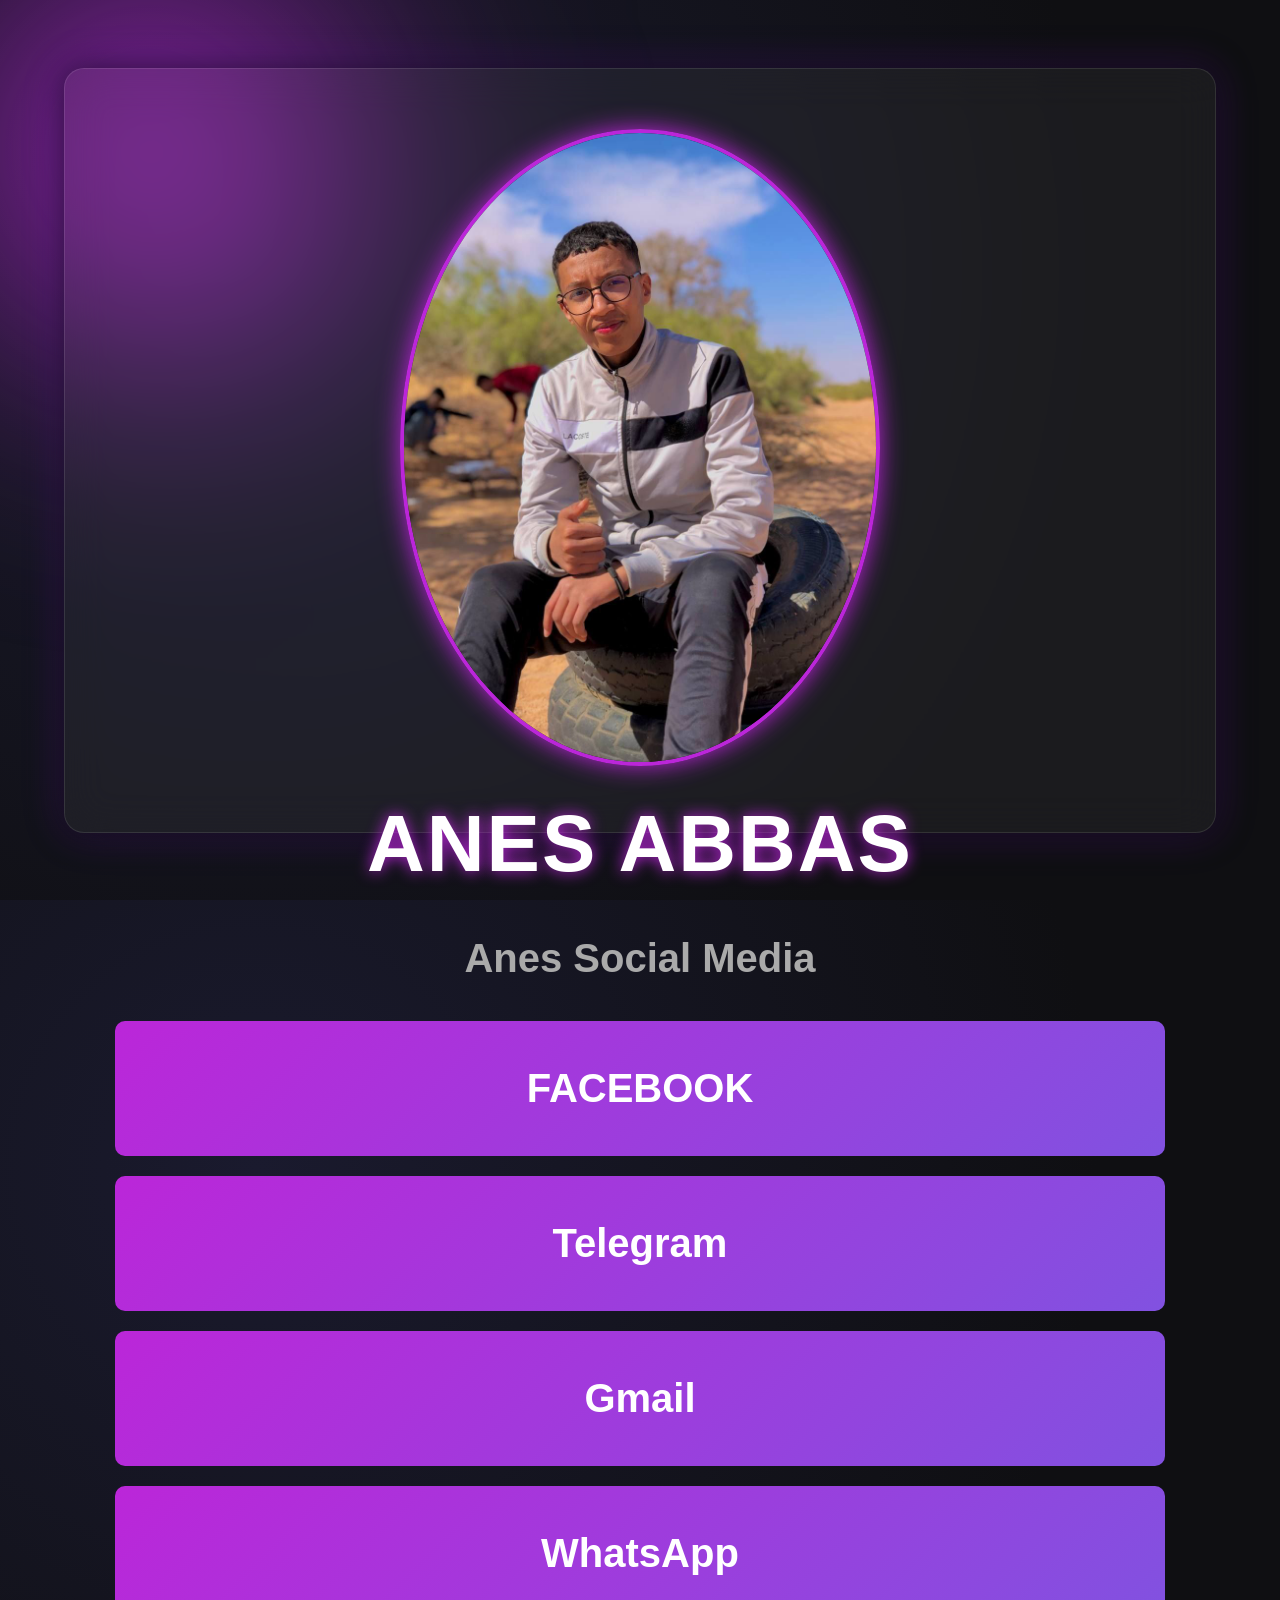
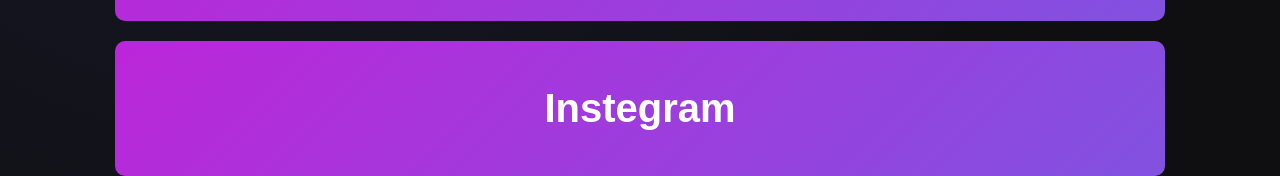
<file: index.html>
﻿
<!DOCTYPE html>
<head>
    <meta charset="utf-8" />
    
    <meta name="viewport" content="width=device-width, initial-scale=1.0">
    <meta name="viewport" content="width=device-width, initial-scale=1.0">
    <title> Anes_Abbas</title>
    <link rel="stylesheet" href="my.css" />



</head>
<html>
<body>


    <div class="container">
        <div class="profile">
            <div class="profile-header">
                <div class="profile-img">
                    <img src="profile.jpg" alt="Profile">
                </div>
   

                <div class="profile-title">
                    <h1 id="en" class="logo">ANES ABBAS </h1>
                    <br />
                    <h2 id="ar" class="logoo"> Anes Social Media </h2>
                </div>
            </div>
            <ul class="social-media">
                <li><a href="https://www.facebook.com/anes7878"target="_blank">FACEBOOK </a></li>
                <li><a href="https://t.me/annoouus" target="_blank"> Telegram</a></li>
                <li><a href="https://mail.google.com/mail/?view=cm&to=anesabs78@gmail.com" target="_blank"> Gmail</a></li>
                <li><a href="https://wa.me/213797779399" target="_blank"> WhatsApp</a></li>
                <li><a href="https://www.facebook.com/anes7878" target="_blank">Instegram </a></li>
            </ul>
        </div>
    </div>




    








</body>
</html>
</file>
<file: my.css>
﻿
*, *::before, *::after {
    margin: 0;
    padding: 0;
    box-sizing: border-box;
}


:root {
    --primary: hsl(290, 70%, 50%);
    --secondary: hsl(260, 70%, 60%);
    --bg-dark: #0f0f12;
    --text-light: #ffffff;
}


html {
    font-size: 62.5%;
}

body {
    font-family: 'Segoe UI', sans-serif;
    min-height: 100vh;
    display: grid;
    place-content: center;
    background: radial-gradient(circle at 20% 30%, #1a1a2e, #0f0f12 70%);
    overflow: hidden;
}

  
    body::before {
        content: "";
        position: absolute;
        width: 600px;
        height: 600px;
        background: radial-gradient(circle, var(--primary), transparent 70%);
        top: -150px;
        left: -150px;
        filter: blur(120px);
        animation: moveGlow 10s infinite alternate ease-in-out;
        z-index: -1;
    }

@keyframes moveGlow {
    0% {
        transform: translate(0,0);
    }

    100% {
        transform: translate(200px,150px);
    }
}


.profile {
    width:90vw;
    height: 85vh;
    max-width: none;
    padding: 6rem 5rem;
    border-radius: 2rem;
    text-align: center;
    background: rgba(255,255,255,0.05);
    backdrop-filter: blur(20px);
    border: 1px solid rgba(255,255,255,0.1);
    box-shadow: 0 0 30px rgba(0,0,0,0.6), 0 0 40px rgba(138,43,226,0.3);
    animation: fadeIn 1.2s ease forwards;
    transform: translateY(30px);
    opacity: 0;
    justify-content: center;
    flex-direction: column;
    align-items:center;
}

@keyframes fadeIn {
    to {
        transform: translateY(0);
        opacity: 1;
    }
}

.profile-img {
    width: 48rem;
    margin: 0 auto 3rem;
    position: relative;
}

    .profile-img img {
        width: 100%;
        border-radius: 50%;
        border: 4px solid var(--primary);
        box-shadow: 0 0 25px var(--primary);
        transition: 0.4s ease;
    }

        .profile-img img:hover {
            transform: scale(1.05) rotate(3deg);
        }


.profile-title h1 {
    font-size: 8rem;
    color: var(--text-light);
    letter-spacing: 2px;
    text-shadow: 0 0 15px var(--primary);
}

.profile-title h2 {
    font-size: 4rem;
    color: #aaa;
    margin: 3.5rem 0 4rem;
}


ul {
    list-style: none;
}

.social-media {
    display: flex;
    flex-direction: column;
    gap: 2rem;
}

    .social-media li a {
        position: relative;
        display: block;
        padding: 4.5rem 0;
        font-size:4rem;
        border-radius: 1rem;
        font-weight: bold;
        color: white;
        text-decoration: none;
        background: linear-gradient(135deg,var(--primary),var(--secondary));
        overflow: hidden;
        transition: 0.3s ease;
    }


        .social-media li a:hover {
            transform: translateY(-5px);
            box-shadow: 0 10px 30px rgba(138,43,226,0.6);
        }

 
        .social-media li a::after {
            content: "";
            position: absolute;
            width: 0;
            height: 0;
            background: rgba(255,255,255,0.3);
            border-radius: 50%;
            top: 50%;
            left: 50%;
            transform: translate(-50%,-50%);
            transition: 0.5s ease;
        }

        .social-media li a:active::after {
            width: 300px;
            height: 300px;
            opacity: 0;
        }


@media(max-width:768px) {
    .profile {
        width: 90%;
        padding: 4rem 2rem;
    }

    .profile-img {
        width: 14rem;
    }

    .profile-title h1 {
        font-size: 3rem;
    }
}
</file>
